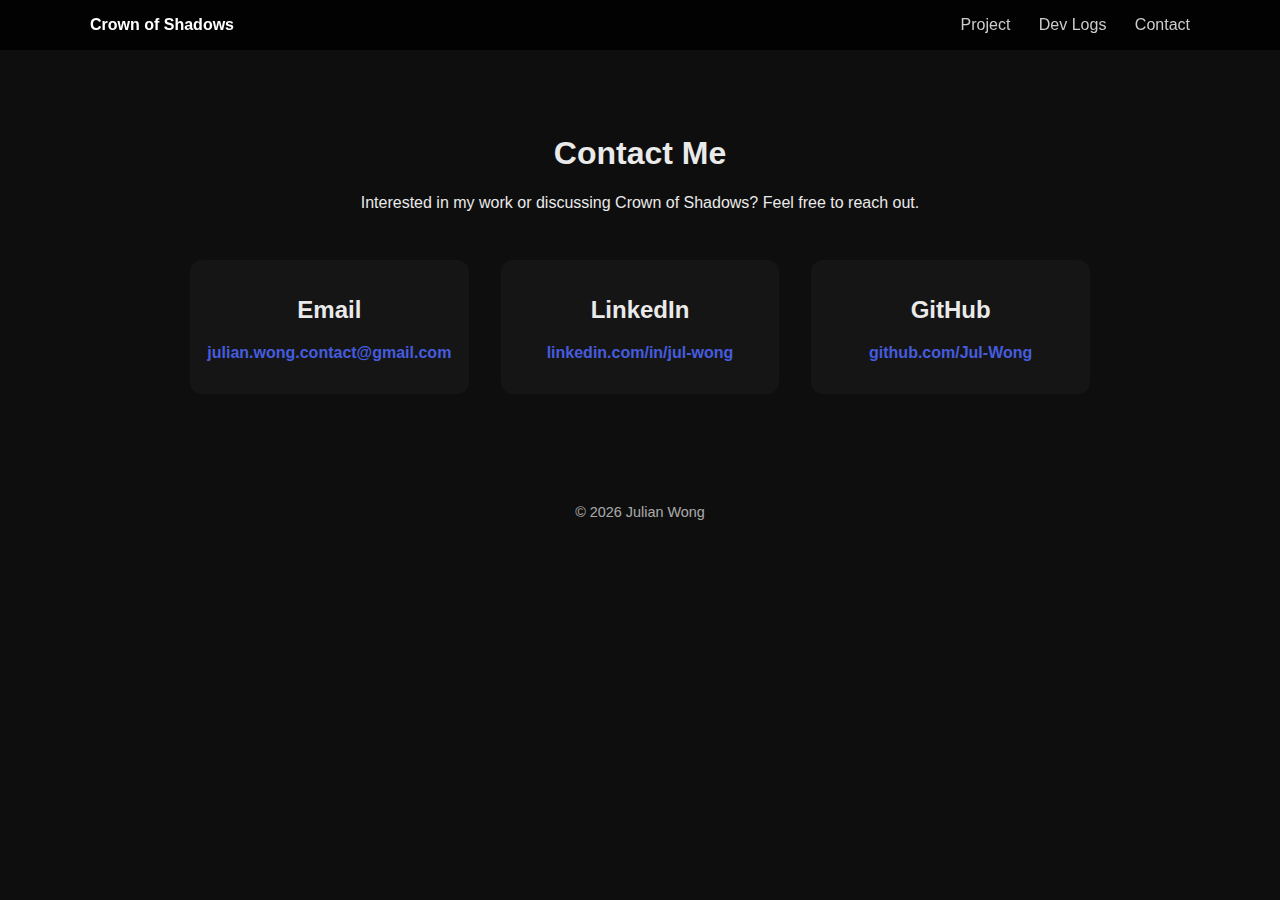
<file: contact.html>
<!DOCTYPE html>
<html lang="en">
<head>
    <meta charset="UTF-8" />
    <meta name="viewport" content="width=device-width, initial-scale=1.0" />
    <title>Contact – Crown of Shadows</title>
    <link rel="stylesheet" href="css/style.css" />
</head>
<body>

<nav class="navbar">
    <div class="nav-container">
        <a href="index.html" class="nav-logo">Crown of Shadows</a>
        <div class="nav-links">
            <a href="project.html">Project</a>
            <a href="devlog.html">Dev Logs</a>
            <a href="contact.html">Contact</a>
        </div>
    </div>
</nav>

<main>
    <section class="contact">
        <h1>Contact Me</h1>
        <p>
            Interested in my work or discussing Crown of Shadows? Feel free to reach out.
        </p>

        <div class="contact-methods">
            <div class="contact-card">
                <h2>Email</h2>
                <p>
                    <a href="mailto:julian.wong.contact@gmail.com" target ="_blank">
                        julian.wong.contact@gmail.com
                    </a>
                </p>
            </div>

            <div class="contact-card">
                <h2>LinkedIn</h2>
                <p>
                    <a href="https://www.linkedin.com/in/jul-wong" target="_blank">
                        linkedin.com/in/jul-wong
                    </a>
                </p>
            </div>

            <div class="contact-card">
                <h2>GitHub</h2>
                <p>
                    <a href="https://github.com/Jul-Wong" target="_blank">
                        github.com/Jul-Wong
                    </a>
                </p>
            </div>
        </div>
    </section>
</main>

<footer>
    <p>© 2026 Julian Wong</p>
</footer>

<script src="js/main.js"></script>
</body>
</html>
</file>
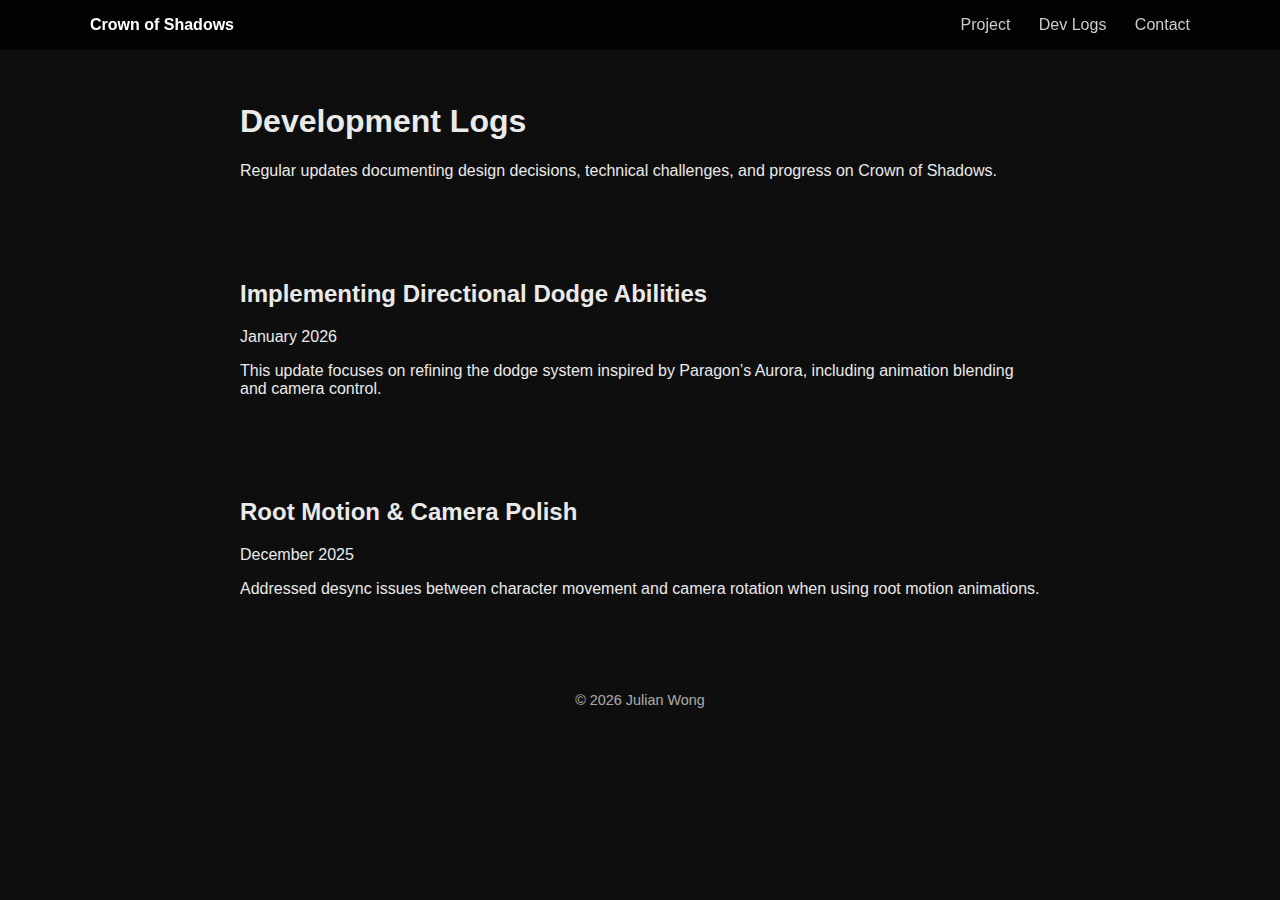
<file: devlog.html>
<!DOCTYPE html>
<html lang="en">
<head>
    <meta charset="UTF-8" />
    <meta name="viewport" content="width=device-width, initial-scale=1.0" />
    <title>Crown of Shadows – Dev Logs</title>
    <link rel="stylesheet" href="css/style.css" />
</head>
<body>

<nav class="navbar">
    <div class="nav-container">
        <a href="index.html" class="nav-logo">Crown of Shadows</a>
        <div class="nav-links">
            <a href="project.html">Project</a>
            <a href="devlog.html">Dev Logs</a>
            <a href="contact.html">Contact</a>
        </div>
    </div>
</nav>

<main>
    <section>
        <h1>Development Logs</h1>
        <p>
            Regular updates documenting design decisions, technical challenges,
            and progress on Crown of Shadows.
        </p>
    </section>

    <section class="devlog-entry">
        <h2>Implementing Directional Dodge Abilities</h2>
        <p class="devlog-date">January 2026</p>
        <p>
            This update focuses on refining the dodge system inspired by
            Paragon’s Aurora, including animation blending and camera control.
        </p>
    </section>

    <section class="devlog-entry">
        <h2>Root Motion & Camera Polish</h2>
        <p class="devlog-date">December 2025</p>
        <p>
            Addressed desync issues between character movement and camera
            rotation when using root motion animations.
        </p>
    </section>
</main>

<footer>
    <p>© 2026 Julian Wong</p>
</footer>

<script src="js/main.js"></script>
</body>
</html>
</file>
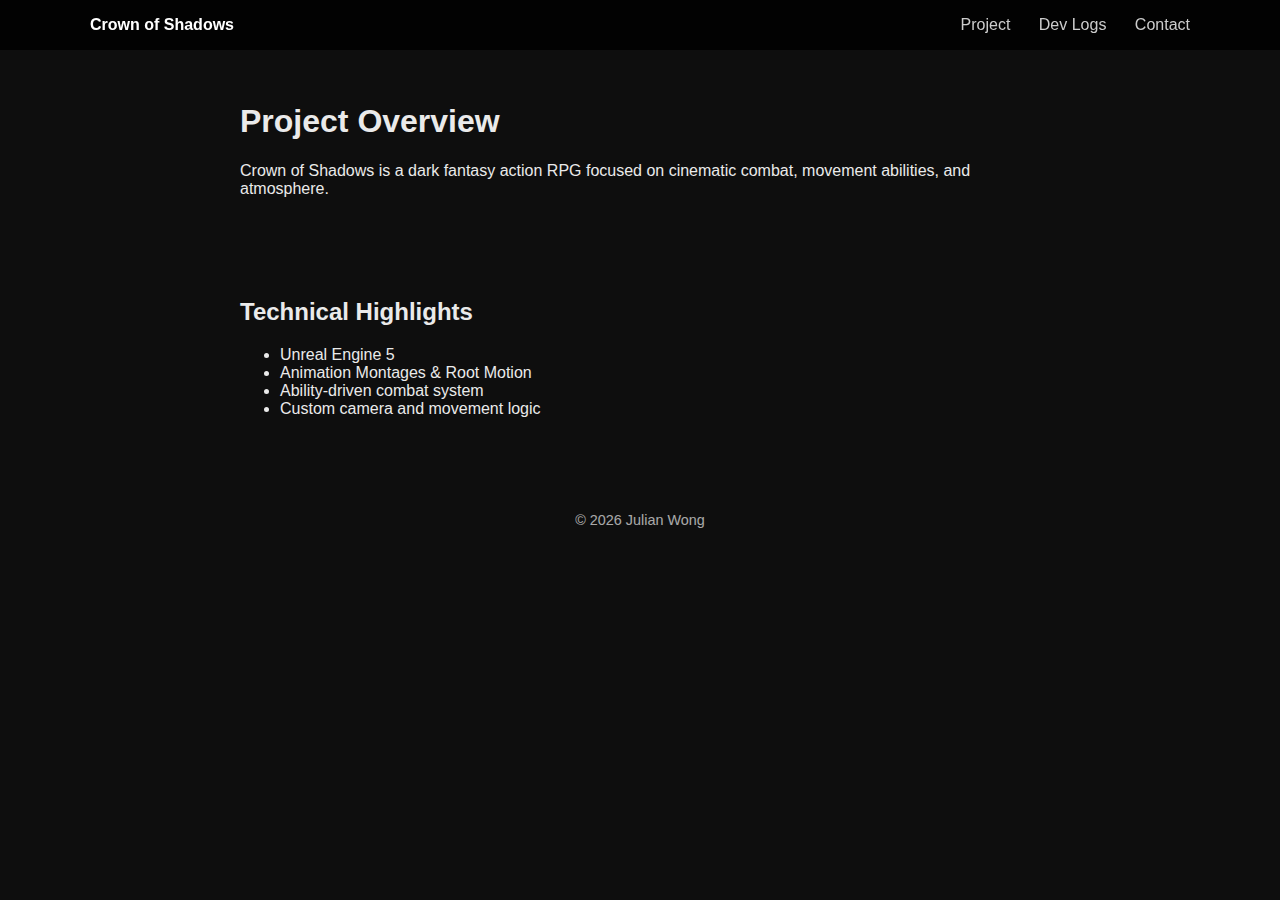
<file: project.html>
<!DOCTYPE html>
<html lang="en">
<head>
    <meta charset="UTF-8" />
    <meta name="viewport" content="width=device-width, initial-scale=1.0" />
    <title>Crown of Shadows – Project</title>
    <link rel="stylesheet" href="css/style.css" />
</head>
<body>

<nav class="navbar">
    <div class="nav-container">
        <a href="index.html" class="nav-logo">Crown of Shadows</a>
        <div class="nav-links">
            <a href="project.html">Project</a>
            <a href="devlog.html">Dev Logs</a>
            <a href="contact.html">Contact</a>
        </div>
    </div>
</nav>

<main>
    <section>
        <h1>Project Overview</h1>
        <p>
            Crown of Shadows is a dark fantasy action RPG focused on
            cinematic combat, movement abilities, and atmosphere.
        </p>
    </section>

    <section>
        <h2>Technical Highlights</h2>
        <ul>
            <li>Unreal Engine 5</li>
            <li>Animation Montages & Root Motion</li>
            <li>Ability-driven combat system</li>
            <li>Custom camera and movement logic</li>
        </ul>
    </section>
</main>

<footer>
    <p>© 2026 Julian Wong</p>
</footer>

<script src="js/main.js"></script>
</body>
</html>
</file>
<file: css/style.css>
body {
    margin: 0;
    font-family: Arial, Helvetica, sans-serif;
    background-color: #0e0e0e;
    color: #eaeaea;
}

header {
    padding: 3rem;
    text-align: center;
}

section {
    padding: 2rem;
    max-width: 800px;
    margin: auto;
}

footer {
    text-align: center;
    padding: 2rem;
    font-size: 0.9rem;
    opacity: 0.7;
}
.hero {
    min-height: 80vh;
    display: flex;
    align-items: center;
    justify-content: center;
    background: linear-gradient(
        rgba(6, 53, 20, 0.85),
        rgba(16, 10, 100, 0.85)
    );
}

.hero-content {
    text-align: center;
    max-width: 800px;
    padding: 2rem;
}

.tagline {
    font-size: 1.2rem;
    margin-top: 1rem;
    opacity: 0.85;
}

.hero-buttons {
    margin-top: 2rem;
    display: flex;
    gap: 1rem;
    justify-content: center;
}
.btn {
    text-decoration: none;
    padding: 0.75rem 1.5rem;
    border-radius: 4px;
    font-weight: bold;
    transition: all 0.2s ease;
}

.btn.primary {
    background-color: #8b0000;
    color: white;
}

.btn.secondary {
    border: 2px solid #8b0000;
    color: #8b0000;
}

.btn:hover {
    transform: translateY(-2px);
    opacity: 0.9;
}

.gallery {
    display: grid;
    grid-template-columns: repeat(auto-fit, minmax(250px, 1fr));
    gap: 1rem;
    margin-top: 1.5rem;
}

.gallery img {
    width: 100%;
    border-radius: 8px;
    object-fit: cover;
}

.gameplay-video {
    width: 100%;
    max-width: 900px;
    display: block;
    margin: 2rem auto;
    border-radius: 12px;
    box-shadow: 0 10px 30px rgba(0, 0, 0, 0.6);
}

.lightbox {
    position: fixed;
    inset: 0;
    background: rgba(0, 0, 0, 0.85);
    display: flex;
    align-items: center;
    justify-content: center;
    z-index: 1000;
}

.lightbox img {
    max-width: 90%;
    max-height: 90%;
    border-radius: 12px;
}

.hidden {
    display: none;
}

.gallery-img {
    cursor: pointer;
    transition: transform 0.2s ease;
}

.gallery-img:hover {
    transform: scale(1.03);
}

.trailer-container {
    width: 90%;
    max-width: 900px;
    aspect-ratio: 16 / 9;
}

.trailer-container iframe {
    width: 100%;
    height: 100%;
    border-radius: 12px;
}

.navbar {
    position: sticky;
    top: 0;
    background: rgba(0, 0, 0, 0.85);
    backdrop-filter: blur(6px);
    z-index: 100;
}

.nav-container {
    max-width: 1100px;
    margin: auto;
    padding: 1rem 2rem;
    display: flex;
    justify-content: space-between;
    align-items: center;
}

.nav-logo {
    font-weight: bold;
    text-decoration: none;
    color: white;
}

.nav-links a {
    margin-left: 1.5rem;
    text-decoration: none;
    color: #ccc;
    transition: color 0.2s;
}

.nav-links a:hover {
    color: white;
}

.contact {
    max-width: 900px;
    margin: auto;
    padding: 4rem 2rem;
    text-align: center;
}

.contact-methods {
    display: grid;
    grid-template-columns: repeat(auto-fit, minmax(250px, 1fr));
    gap: 2rem;
    margin-top: 3rem;
}

.contact-card {
    background: #151515;
    padding: 1rem;
    border-radius: 12px;
    transition: transform 0.2s ease;
}

.contact-card:hover {
    transform: translateY(-4px);
}

.contact-card a {
    color: #455cdf;
    text-decoration: none;
    font-weight: bold;
}
</file>
